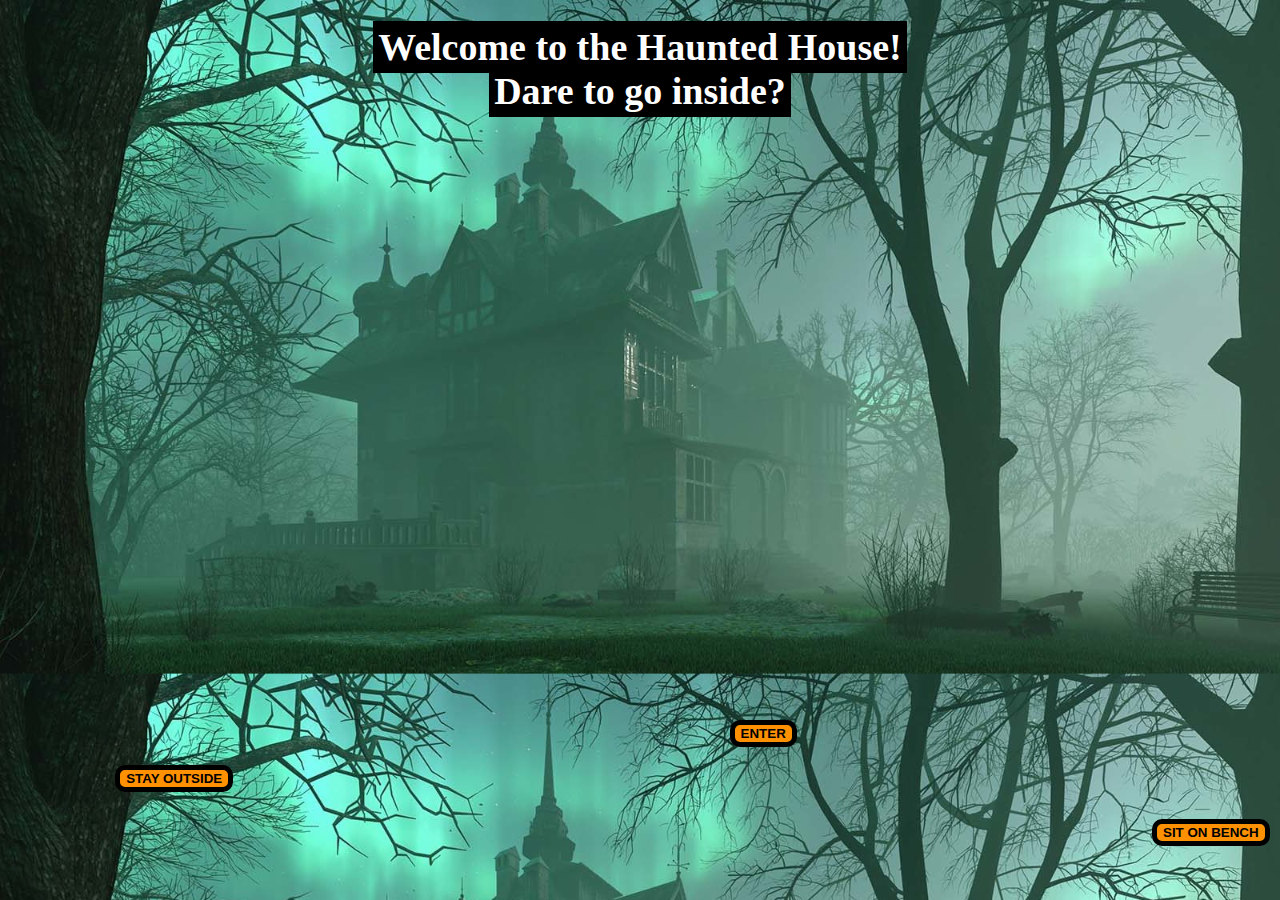
<file: index.html>
<!DOCTYPE html>
<html lang="en">
<head>
    <meta charset="UTF-8">
    <meta http-equiv="X-UA-Compatible" content="IE=edge">
    <meta name="viewport" content="width=device-width, initial-scale=1.0">
    <link href="style.css" rel="stylesheet" type="text/css"/>
    <title>Haunted House</title>
</head>
<body class = "start">
    <h1><span>Welcome to the Haunted House!</span><br><span>Dare to go inside?</span></h1>
    <a href="lobby.html"> <button class="enterButton">ENTER</button></a>
    <a href="graveyard.html"> <button class="stayButton">STAY OUTSIDE</button></a>
    <a href="bench.html"> <button class="benchButton">SIT ON BENCH</button></a>
</body>
</html>
</file>
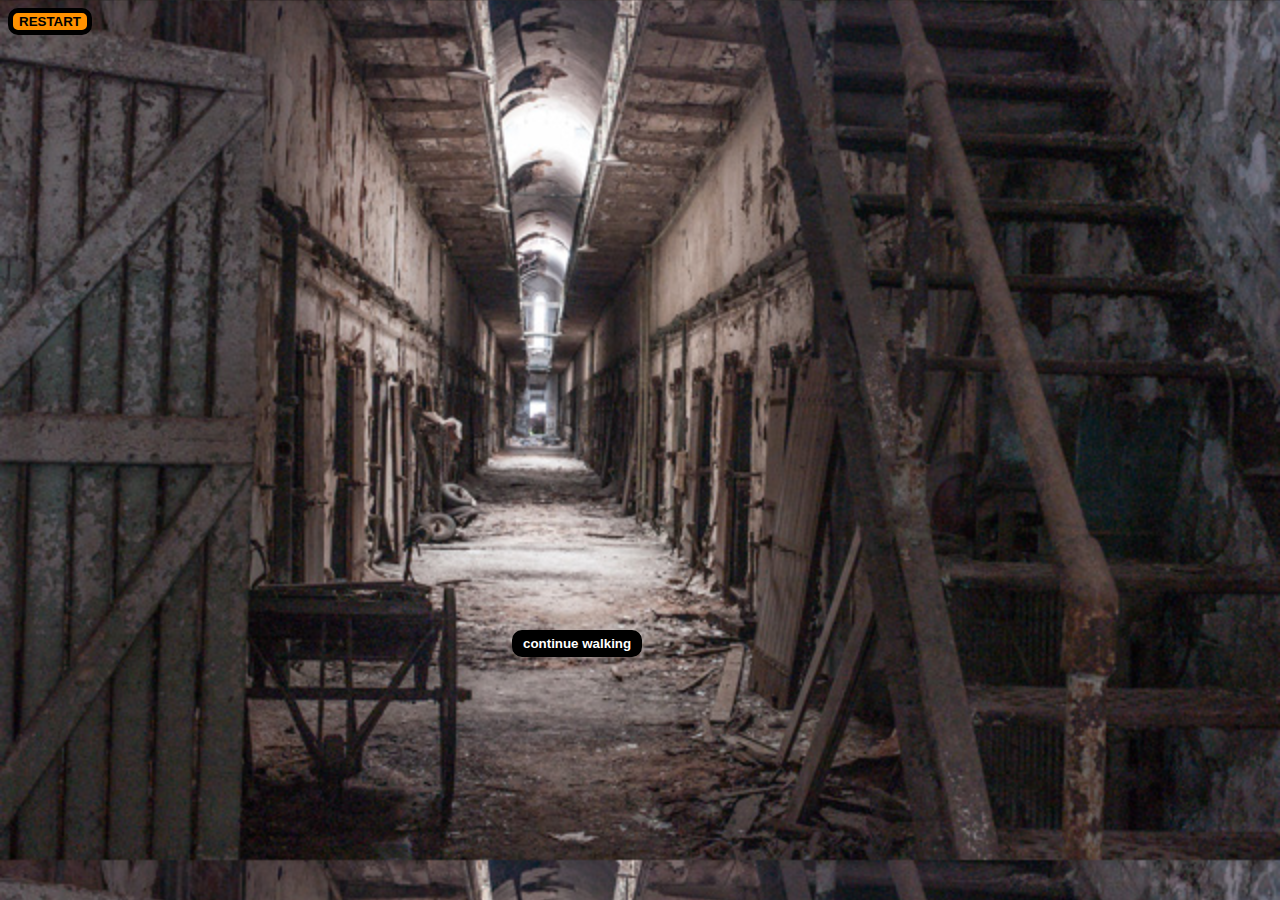
<file: basement.html>
<!DOCTYPE html>
<html lang="en">
<head>
    <meta charset="UTF-8">
    <meta http-equiv="X-UA-Compatible" content="IE=edge">
    <meta name="viewport" content="width=device-width, initial-scale=1.0">
    <link href="style.css" rel="stylesheet" type="text/css"/>
    <title>Basement</title>
</head>
<body class = "basement">
    <a href="index.html"> <button class="restart">RESTART</button></a>
    <a href="blackCat.html"> <button class="conWalk">continue walking</button></a>

    <!-- smth along the lines of "you've reached the basement and all the rooms are empty, u can only go forwards" -->
</body>
</html>
</file>
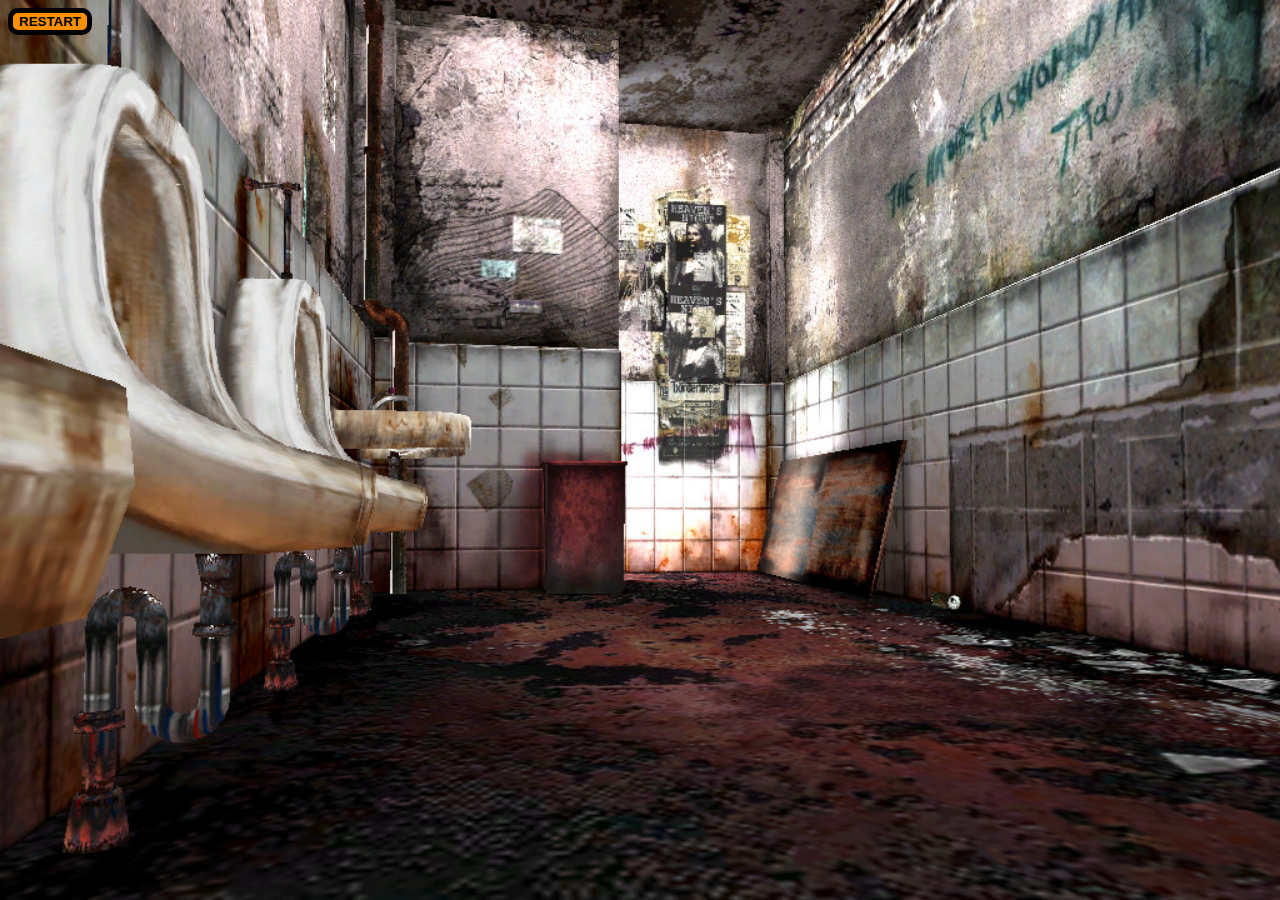
<file: bathroom.html>
<!DOCTYPE html>
<html lang="en">
<head>
    <meta charset="UTF-8">
    <meta http-equiv="X-UA-Compatible" content="IE=edge">
    <meta name="viewport" content="width=device-width, initial-scale=1.0">
    <link href="style.css" rel="stylesheet" type="text/css"/>
    <title>Bathroom</title>
</head>
<body class = "bathroom">
    <a href="index.html"> <button class="restart">RESTART</button></a>

    <!-- add a dialogue thats like "the moment u walked in the bathroom the door locked, u will rot here for the rest of your life" -->

</body>
</html>
</file>
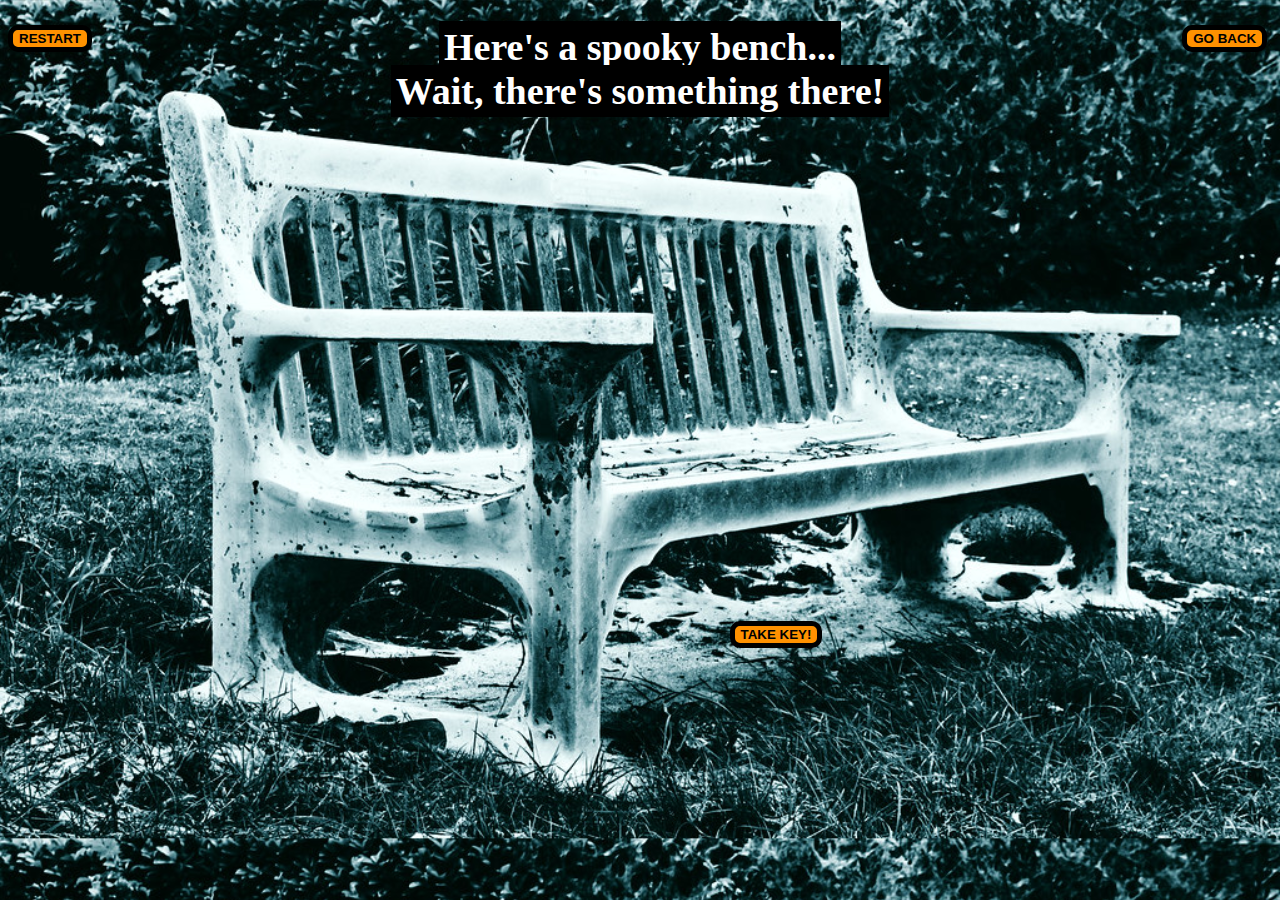
<file: bench.html>
<!DOCTYPE html>
<html lang="en">
<head>
    <meta charset="UTF-8">
    <meta name="viewport" content="width=device-width, initial-scale=1.0">
    <link href="style.css" rel="stylesheet" type="text/css"/>
    <title>Bench</title>
</head>
<body class="bench">
    <a href="index.html"> <button class="restart">RESTART</button></a>
    <a href="index.html"> <button class="goBack">GO BACK</button></a>
    <h1 id="benchHeading"><span>Here's a spooky bench...</span><br><span id="keySentence">Wait, there's something there!</span></h1>
    <button id="takeKey" class="takeKey">TAKE KEY!</button>
</body>
</html>
</file>
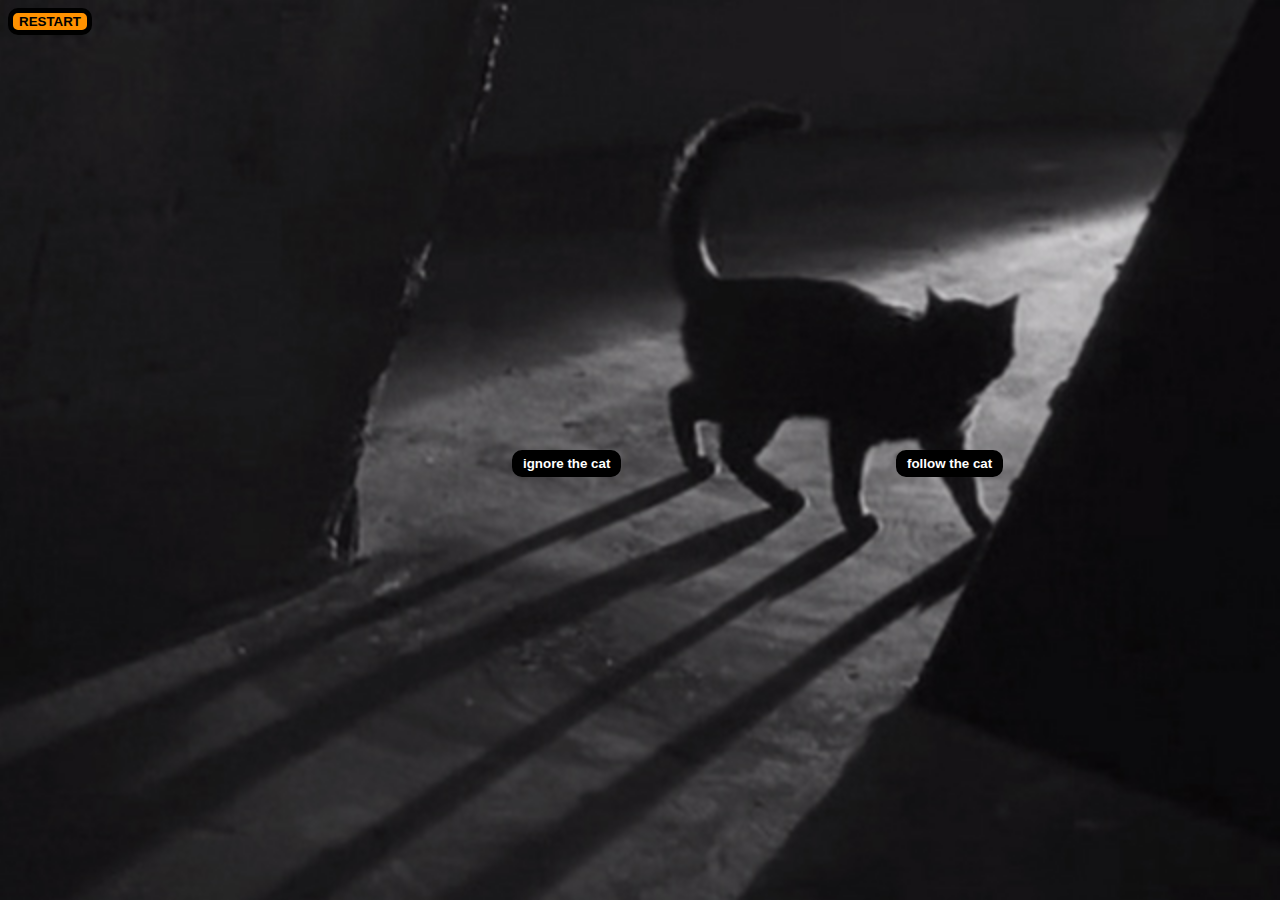
<file: blackCat.html>
<!DOCTYPE html>
<html lang="en">
<head>
    <meta charset="UTF-8">
    <meta http-equiv="X-UA-Compatible" content="IE=edge">
    <meta name="viewport" content="width=device-width, initial-scale=1.0">
    <link href="style.css" rel="stylesheet" type="text/css"/>
    <title>Cat</title>
</head>
<body class = "cat">
    <a href="index.html"> <button class="restart">RESTART</button></a>
    <a href="win1.html"> <button class="followCat">follow the cat</button></a>
    <a href="death2.html"> <button class="ignoreCat">ignore the cat</button></a>

    <!-- u see black cat, follwo or ignore? -->
</body>
</html>
</file>
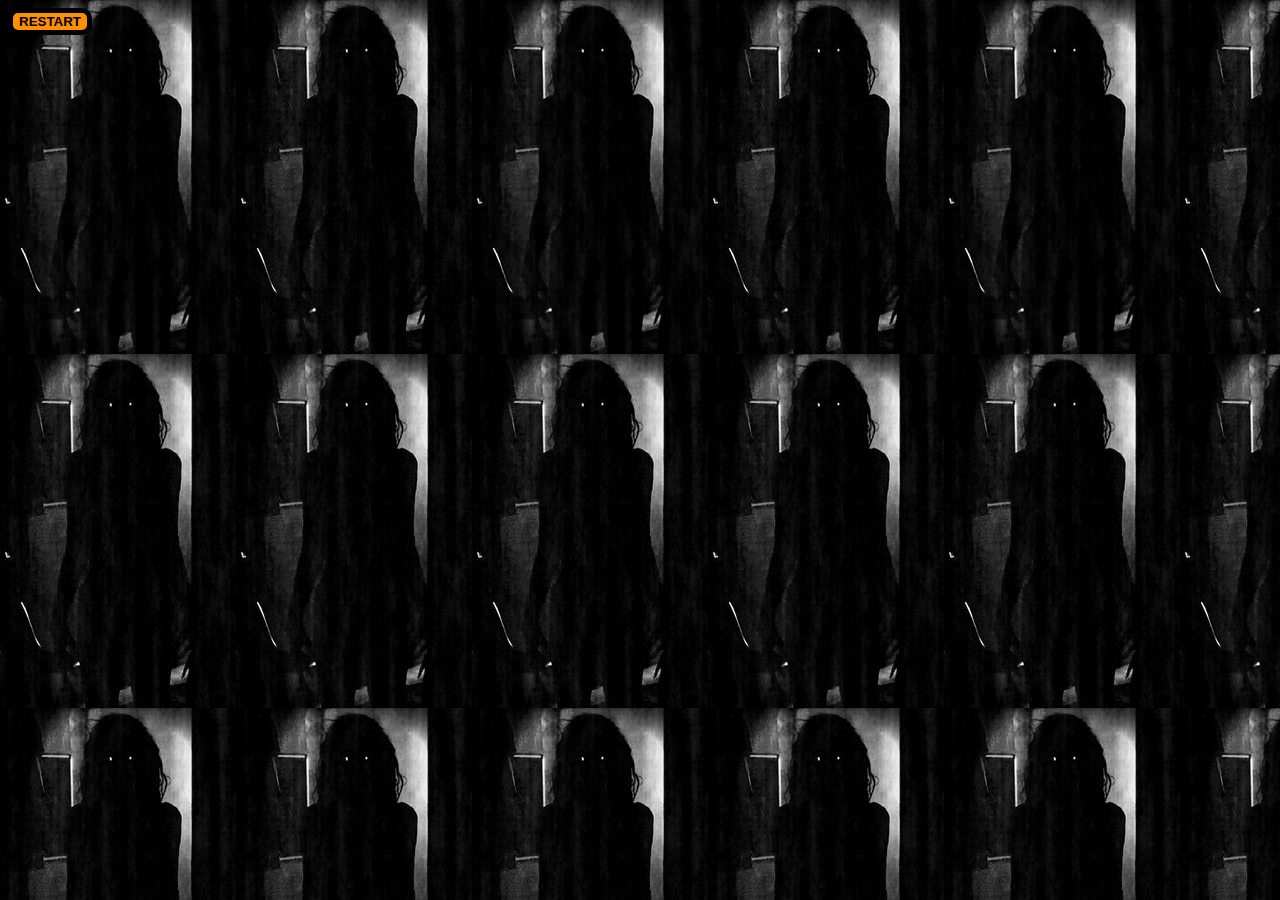
<file: death1.html>
<!DOCTYPE html>
<html lang="en">
<head>
    <meta charset="UTF-8">
    <meta http-equiv="X-UA-Compatible" content="IE=edge">
    <meta name="viewport" content="width=device-width, initial-scale=1.0">
    <link href="style.css" rel="stylesheet" type="text/css"/>
    <title>Noo, you lose!</title>
</head>
<body class = "death1">
    <a href="index.html"> <button class="restart">RESTART</button></a>

    <!-- smth like "you see the same figure multiple times and eventually lose ur mind" -->

</body>
</html>
</file>
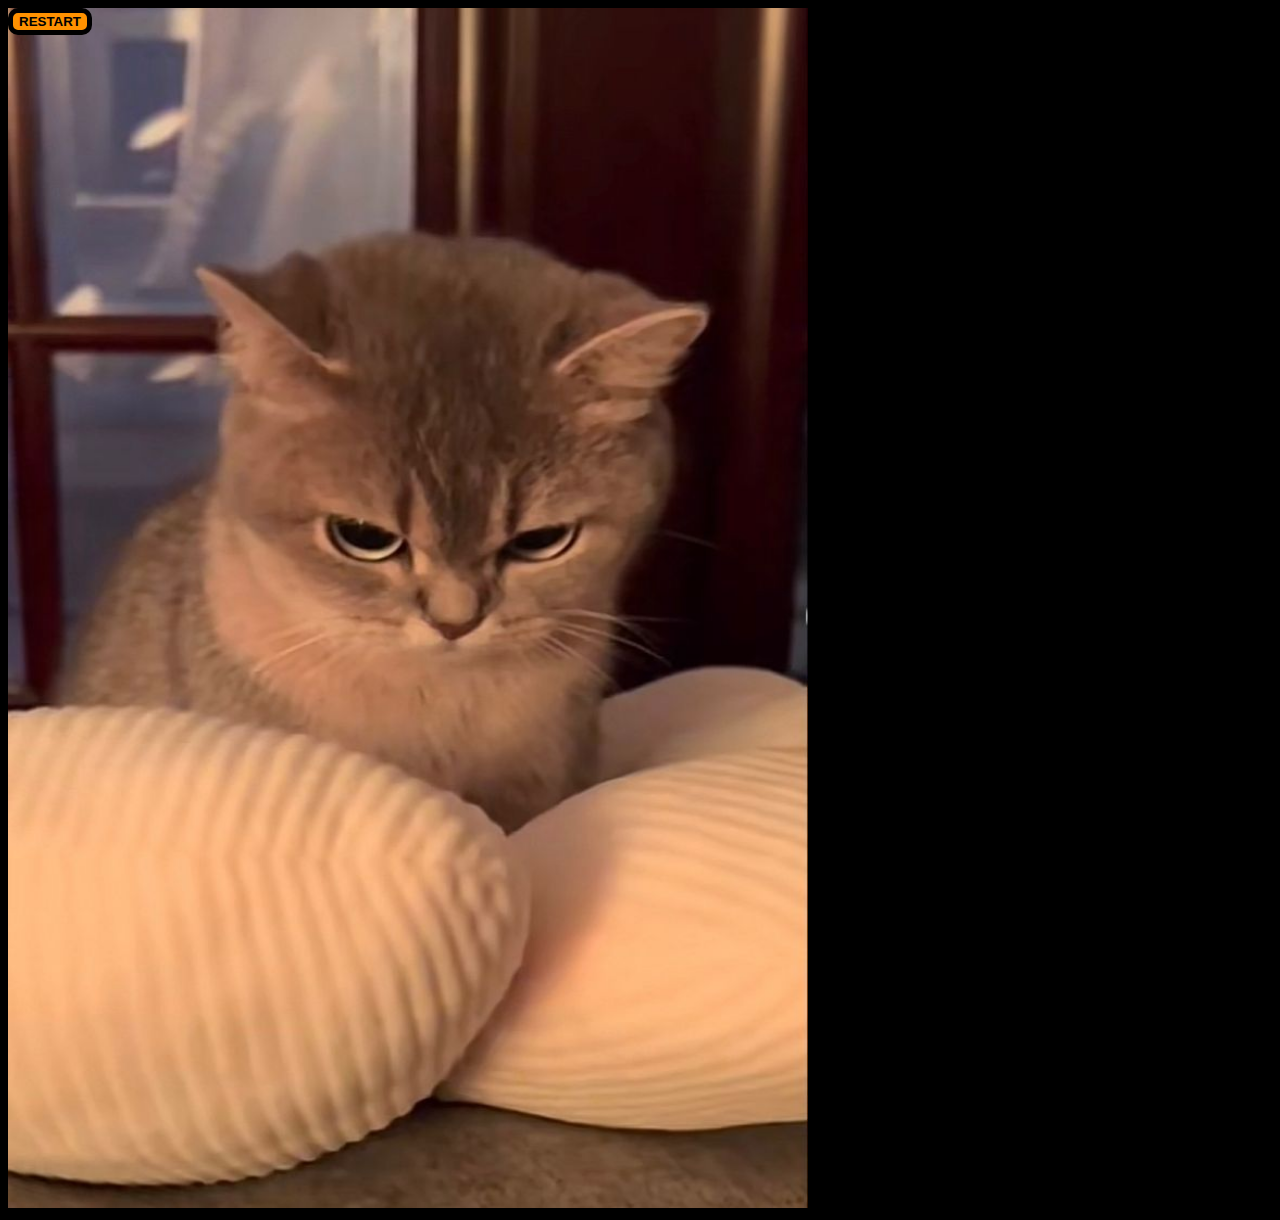
<file: death2.html>
<!DOCTYPE html>
<html lang="en">
<head>
    <meta charset="UTF-8">
    <meta http-equiv="X-UA-Compatible" content="IE=edge">
    <meta name="viewport" content="width=device-width, initial-scale=1.0">
    <link href="style.css" rel="stylesheet" type="text/css"/>
    <title>Why would you do that??</title>
</head>
<body class = "death2">
    <a href="index.html"> <button class="restart">RESTART</button></a>
    <img src="images/catDeath.jpg" width = "800" height="1200">


    <!-- alp, add smth like "you've angered the  cat and it kills you" -->
</body>
</html>
</file>
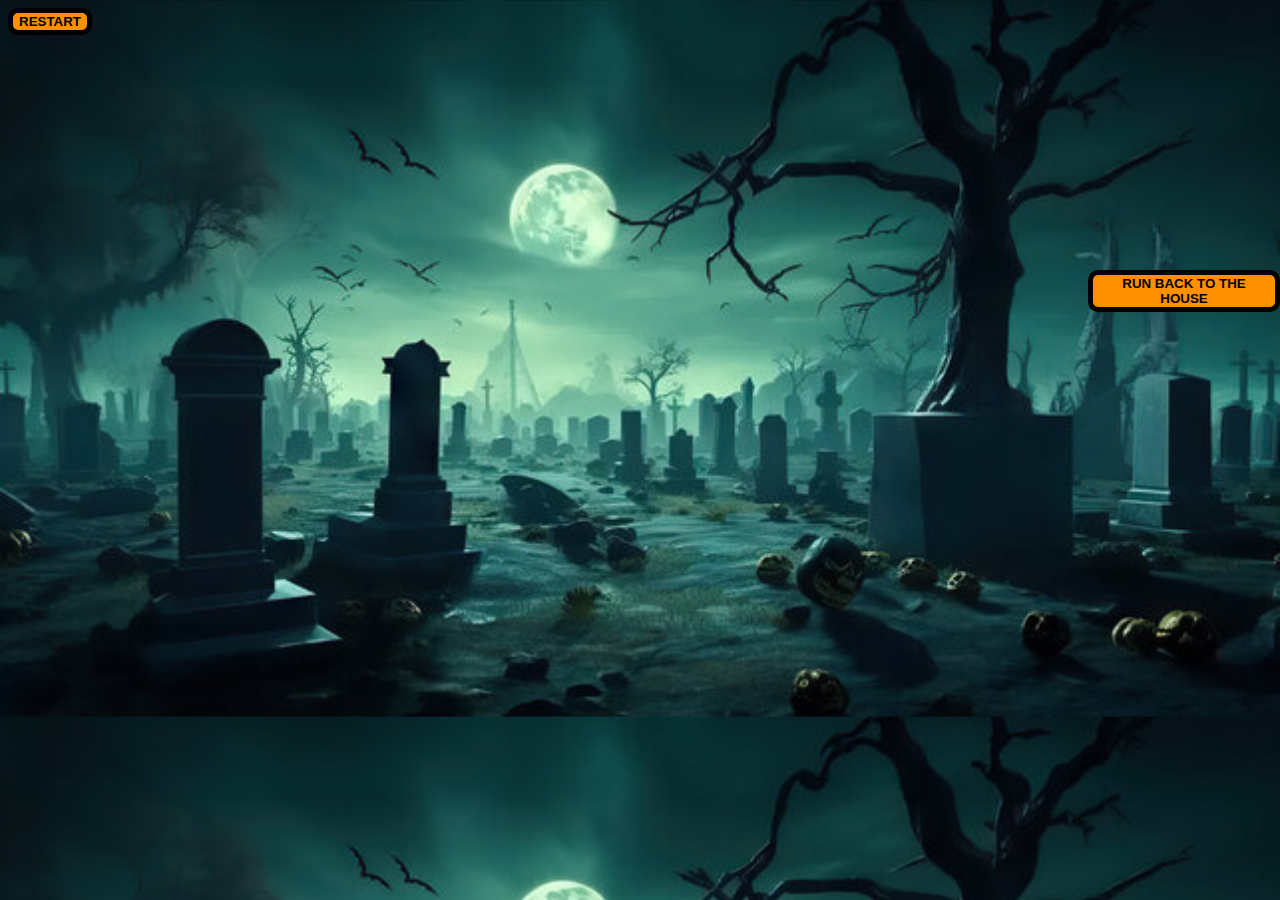
<file: graveyard.html>
<!DOCTYPE html>
<html lang="en">
<head>
    <meta charset="UTF-8">
    <meta http-equiv="X-UA-Compatible" content="IE=edge">
    <meta name="viewport" content="width=device-width, initial-scale=1.0">
    <link href="style.css" rel="stylesheet" type="text/css"/>
    <title>Graveyard</title>
</head>
<body class = "graveyard">
    <a href="index.html"> <button class="restart">RESTART</button></a>
    <a href="lobby.html"> <button class="escape">RUN BACK TO THE HOUSE</button></a>
</body>
</html>
</file>
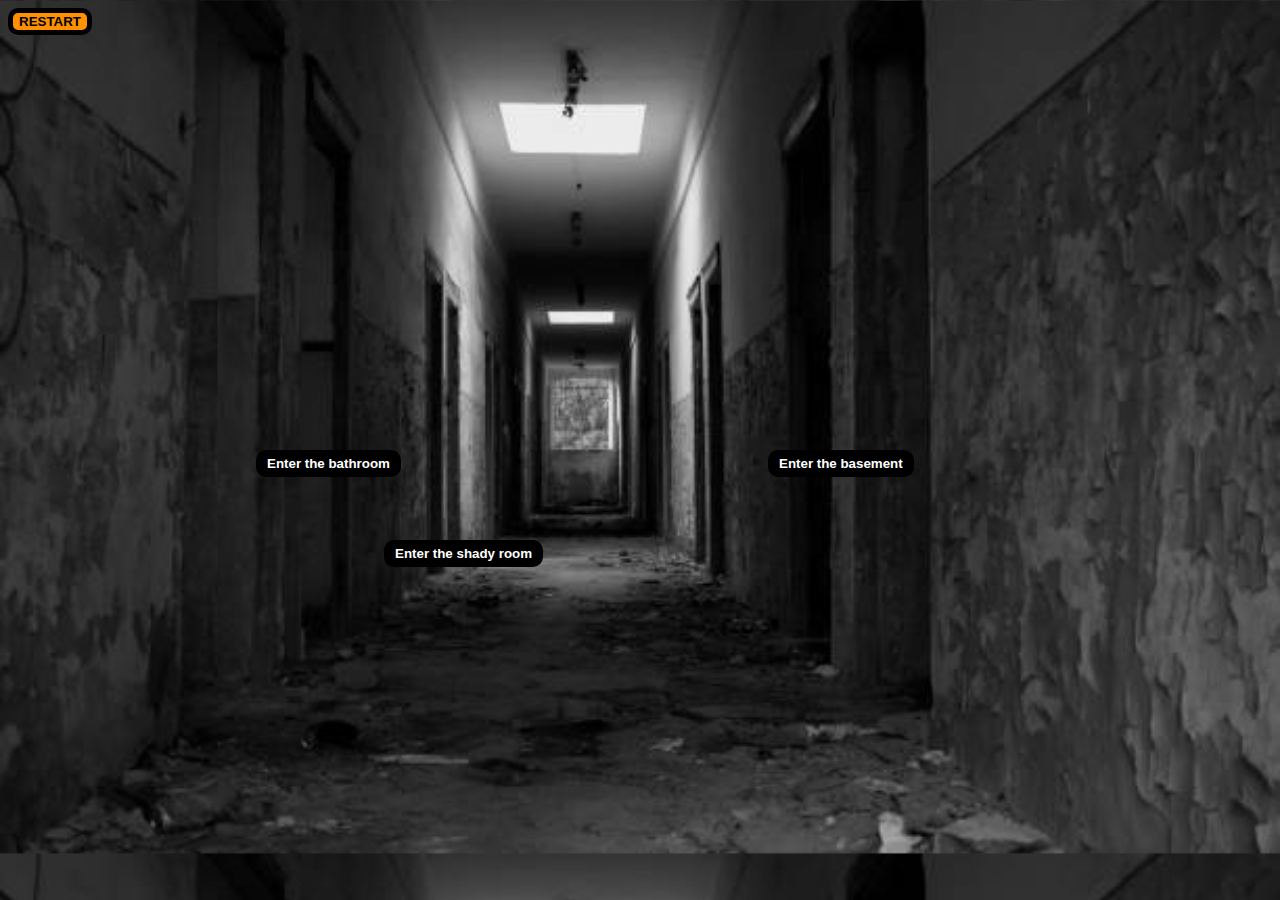
<file: hallway.html>
<!DOCTYPE html>
<html lang="en">
<head>
    <meta charset="UTF-8">
    <meta http-equiv="X-UA-Compatible" content="IE=edge">
    <meta name="viewport" content="width=device-width, initial-scale=1.0">
    <link href="style.css" rel="stylesheet" type="text/css"/>
    <title>Hallway</title>
</head>
<body class = "hallway">
    <a href="index.html"> <button class="restart">RESTART</button></a>
    <a href="bathroom.html"> <button class="enterBathroom">Enter the bathroom</button></a>
    <a href="death1.html"> <button class="enterDeath1">Enter the shady room</button></a>
    <a href="basement.html"> <button class="enterBasement">Enter the basement</button></a>

    <!-- you can come up w ur own dialogue here -->
</body>
</html>
</file>
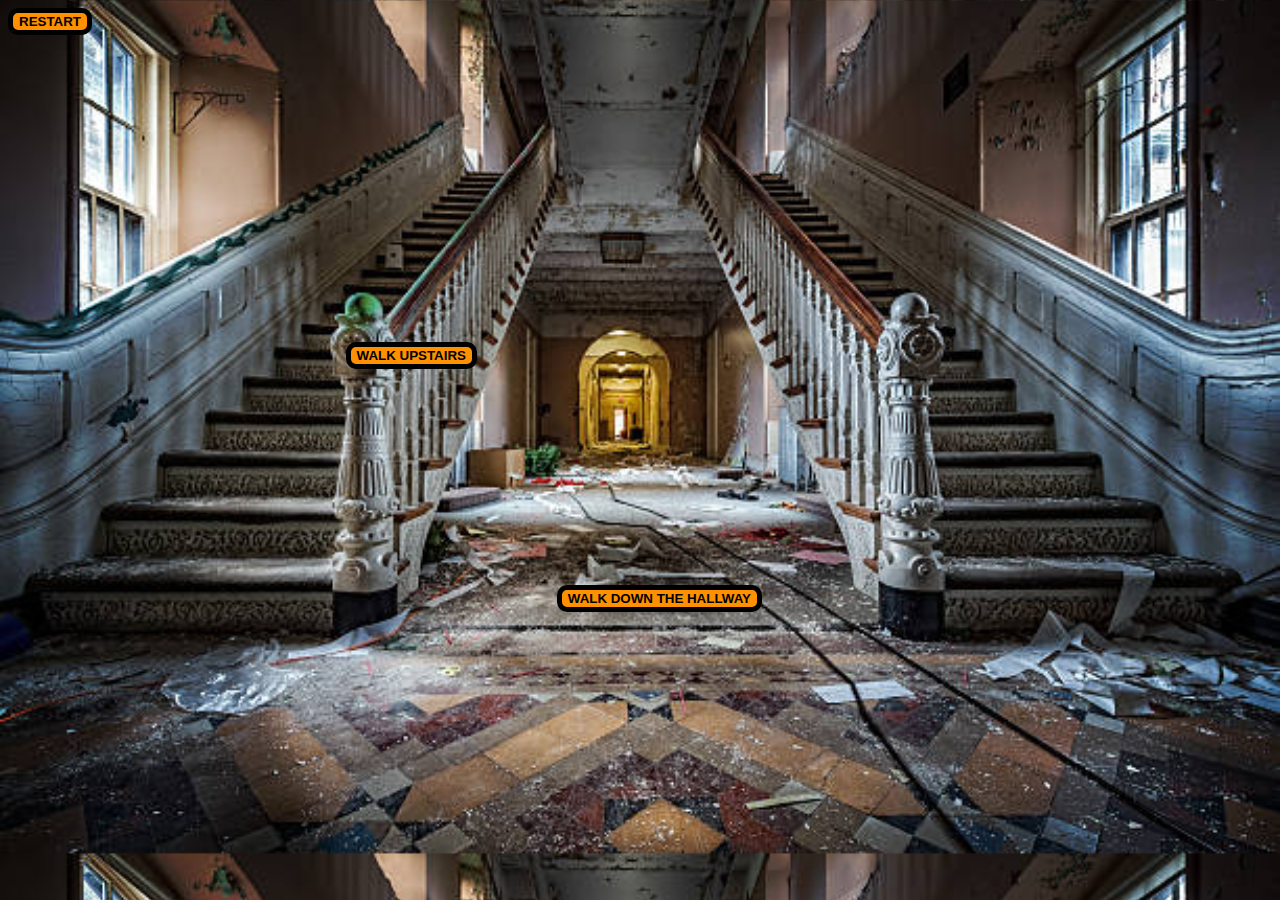
<file: lobby.html>
<!DOCTYPE html>
<html lang="en">
<head>
    <meta charset="UTF-8">
    <meta http-equiv="X-UA-Compatible" content="IE=edge">
    <meta name="viewport" content="width=device-width, initial-scale=1.0">
    <link href="style.css" rel="stylesheet" type="text/css"/>
    <title>Lobby</title>
</head>
<body class = "lobby">
    <a href="index.html"> <button class="restart">RESTART</button></a>
    <a href="hallway.html"> <button class="enterHall">WALK DOWN THE HALLWAY</button></a>
    <a href="upstairs.html"> <button class="upstairs">WALK UPSTAIRS</button></a>

    <!-- create own dialogue -->


    
</body>
</html>
</file>
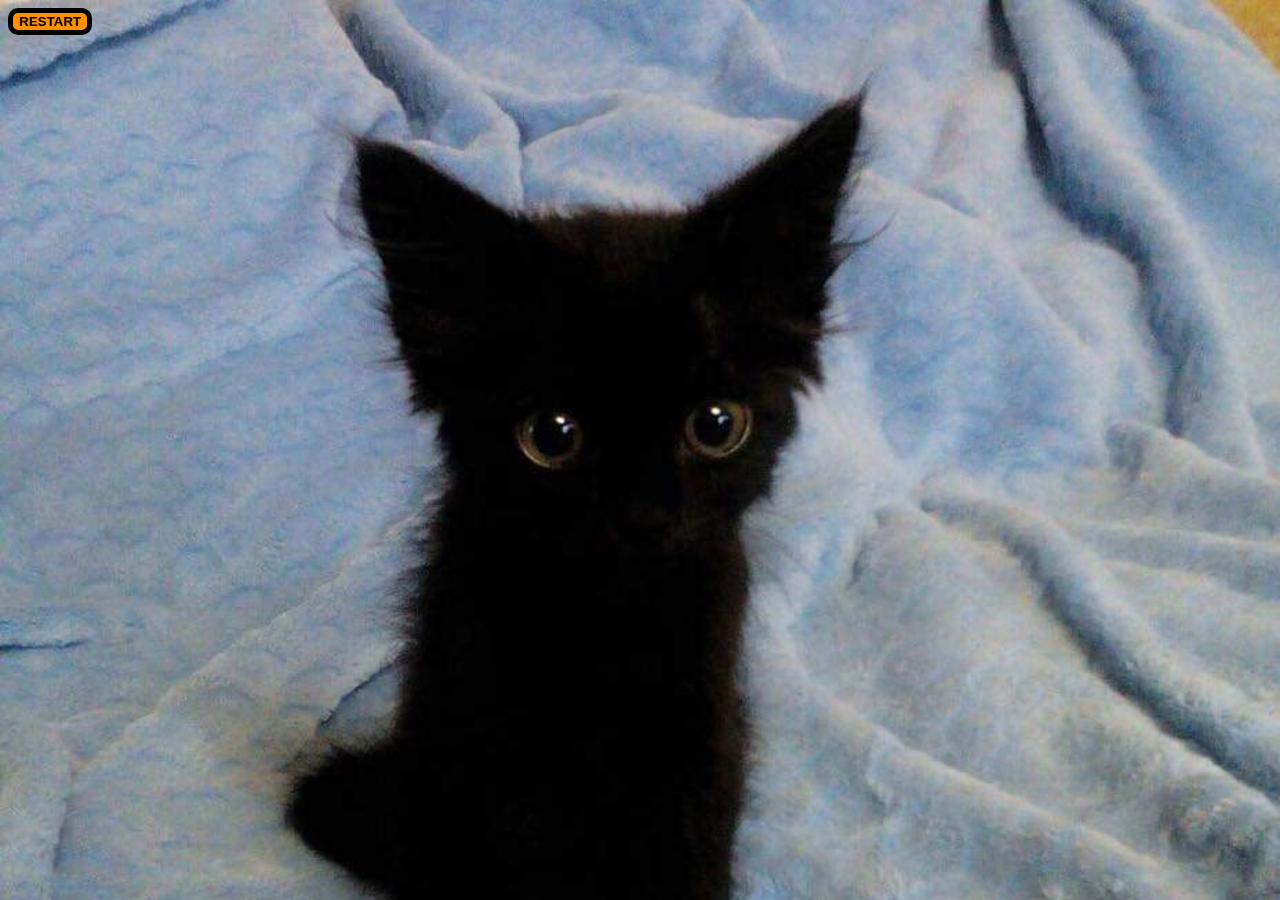
<file: win1.html>
<!DOCTYPE html>
<html lang="en">
<head>
    <meta charset="UTF-8">
    <meta http-equiv="X-UA-Compatible" content="IE=edge">
    <meta name="viewport" content="width=device-width, initial-scale=1.0">
    <link href="style.css" rel="stylesheet" type="text/css"/>
    <title>You made it out!</title>
</head>
<body class = "winOne">
    <a href="index.html"> <button class="restart">RESTART</button></a>

    <!-- the cat leads u out  -->

</body>
</html>
</file>
<file: style.css>
.start {
    background-image: url("images/hauntedHouse.jpg");
    background-size: cover;
}

button {
    border: 5px solid #000;
    border-radius: 10px;
    background-color: #FF9100;
    color: rgb(0, 0, 0);
    font-weight: bold;
}

.enterButton {
    position: absolute;
    left:57%;
    top:80%;
}

.stayButton {
    position: absolute;
    left:9%;
    top:85%;
}

.lobby {
    background-image: url("images/lobby.jpg");
    background-size:cover;
}

.enterHall {
    position: absolute;
    left:43.5%;
    top:65%;
}

.restart {
    position: absolute;
   /*width:5%;
    height:5%;*/


}

.goBack {
    position: absolute;
    right: 1%;
}

.graveyard {
    background-image: url("images/graveyard.jpg");
    background-size:cover;
}

.escape {
   position:absolute;
   /*width:5%;
   height:8%;*/
   top:30%;
   left:85%;
    
}

.hallway {
    background-image: url("images/hallway.jpg");
    background-size:cover;
}

.enterDeath1{
    position:absolute;
    left:30%;
    top:60%;
    color: rgb(255, 255, 255);
    background-color: black;
}

.death1{
    background-image:url("images/figure1.jpg");
}

.enterBasement {
    position:absolute;
    left:60%;
    top:50%;
    color: rgb(255, 255, 255);
    background-color:black;
}

.basement {
    background-image:url("images/basement.jpg");
    background-size:cover;
}

.conWalk {
    position:absolute;
    left:40%;
    top:70%;
    color: rgb(255, 255, 255);
    background-color:black;
}

.cat {
    background-image:url("images/blackCat.jpg");
    background-size:cover;
}

.followCat{
    position:absolute;
    left:70%;
    top:50%;
    color: rgb(255, 255, 255);
    background-color:black;
}

.winOne {
    background-image:url("images/blackCat2.jpg");
    background-size:cover;

}

.ignoreCat {
    position:absolute;
    left:40%;
    top:50%;
    color: rgb(255, 255, 255);
    background-color:black;
}

.death2 {
    color: rgb(255, 255, 255);
    background-color:black;
}

.enterBathroom {
    position:absolute;
    left:20%;
    top:50%;
    color: rgb(255, 255, 255);
    background-color:black;
}

.bathroom {
    background-image: url("images/bathroom.jpg");
    background-size:cover;
}

.upstairs {
    position: absolute;
    left:27%;
    top:38%;
}

h1 {
    text-align: center;
    color: white;
    font-size: 38px;
}

h1 span {
    background-color: black;
    padding: 5px;
    padding-left: 5px;
    padding-right: 5px;
}

.bench {
    background-image: url("images/spookybench.jpeg");
    background-size:cover;
}

.benchButton {
    position: absolute;
    left:90%;
    top:91%;
}

.takeKey {
    position: absolute;
    left:57%;
    top:69%;
}
</file>
